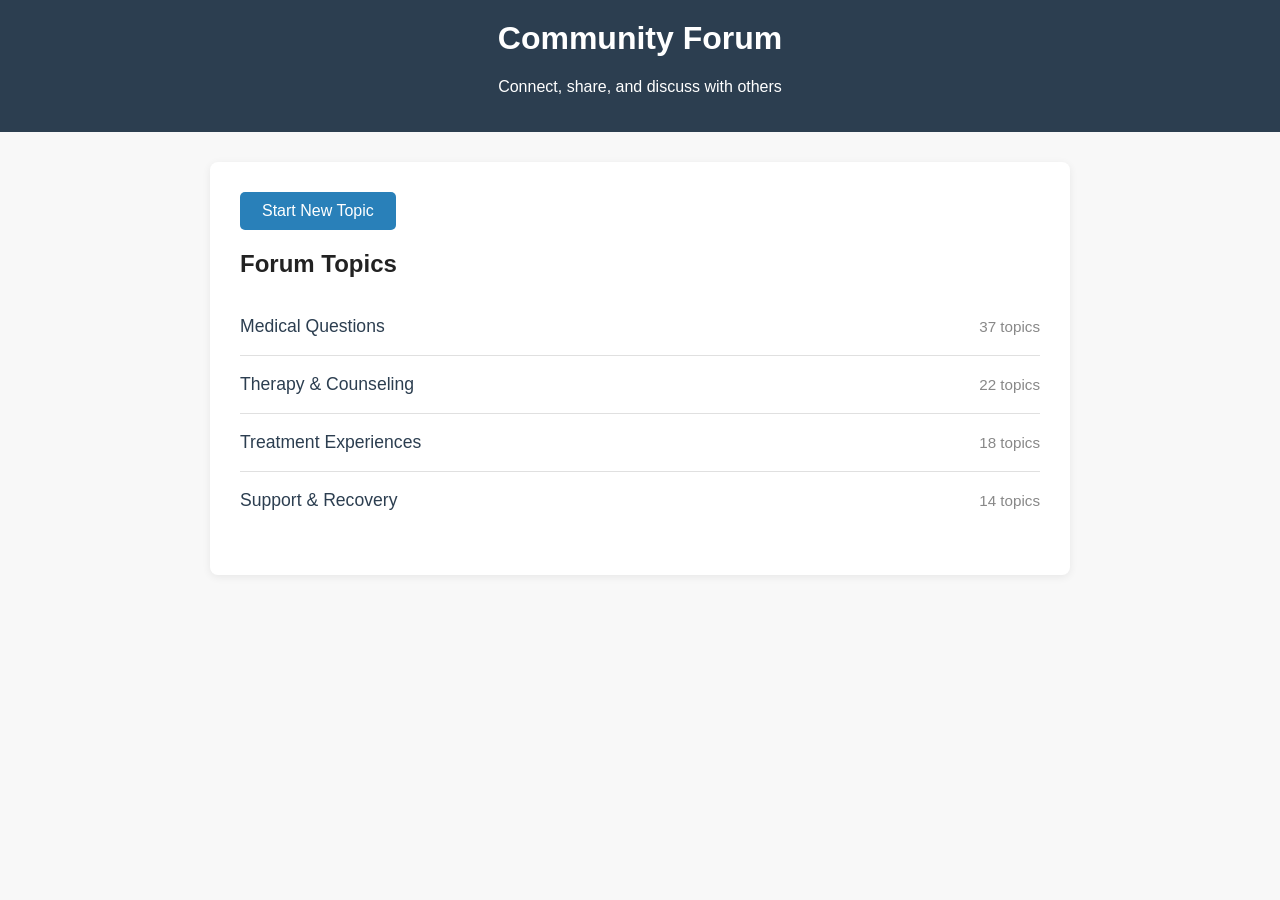
<file: index.html>
<!DOCTYPE html>
<html lang="en">
<head>
    <meta charset="UTF-8">
    <title>Community Forum</title>
    <meta name="viewport" content="width=device-width, initial-scale=1">
    <link rel="stylesheet" href="all.css">
</head>
<body>
    <header>
        <h1>Community Forum</h1>
        <p>Connect, share, and discuss with others</p>
    </header>
    <main>
        <a href="#" class="new-topic-btn">Start New Topic</a>
        <h2>Forum Topics</h2>
        <ul class="forum-list">
            <li>
                <a href="medical-questions.html" class="forum-title">Medical Questions</a>
                <span class="forum-meta">37 topics</span>
            </li>
            <li>
                <a href="therapy-counseling.html" class="forum-title">Therapy & Counseling</a>
                <span class="forum-meta">22 topics</span>
            </li>
            <li>
                <a href="treatment-experiences.html" class="forum-title">Treatment Experiences</a>
                <span class="forum-meta">18 topics</span>
            </li>
            <li>
                <a href="#" class="forum-title">Support & Recovery</a>
                <span class="forum-meta">14 topics</span>
                
            </li>
        </ul>
    </main>
</body>
</html>
</file>
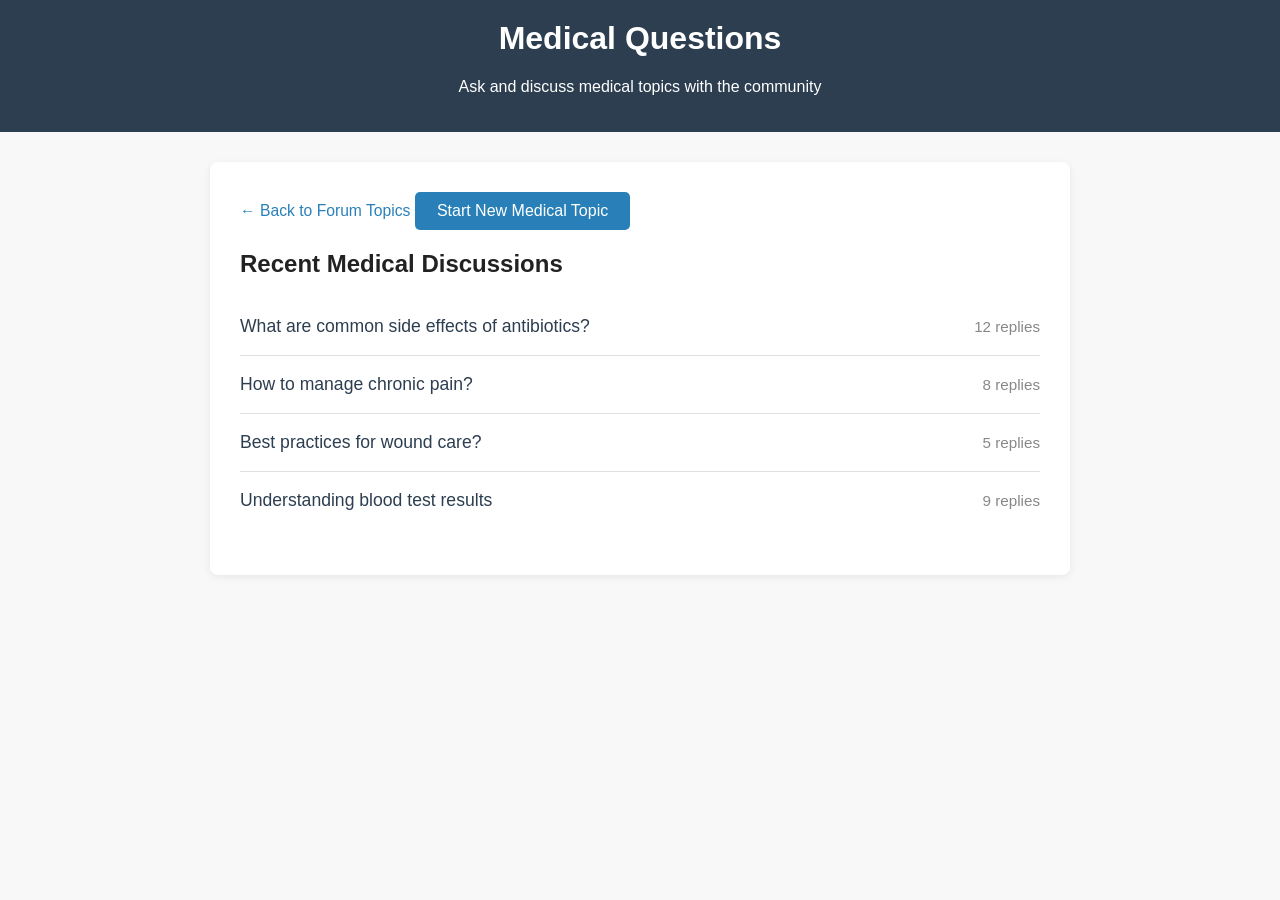
<file: medical-questions.html>
<!DOCTYPE html>
<html lang="en">
<head>
    <meta charset="UTF-8">
    <title>Medical Questions Forum</title>
    <meta name="viewport" content="width=device-width, initial-scale=1">
    <link rel="stylesheet" href="all.css">
</head>
<body>
    <header>
        <h1>Medical Questions</h1>
        <p>Ask and discuss medical topics with the community</p>
    </header>
    <main>
        <a href="index.html" class="back-link">&larr; Back to Forum Topics</a>
        <a href="#" class="new-topic-btn">Start New Medical Topic</a>
        <h2>Recent Medical Discussions</h2>
        <ul class="topic-list">
            <li>
                <a href="#" class="topic-title">What are common side effects of antibiotics?</a>
                <span class="topic-meta">12 replies</span>
            </li>
            <li>
                <a href="#" class="topic-title">How to manage chronic pain?</a>
                <span class="topic-meta">8 replies</span>
            </li>
            <li>
                <a href="#" class="topic-title">Best practices for wound care?</a>
                <span class="topic-meta">5 replies</span>
            </li>
            <li>
                <a href="#" class="topic-title">Understanding blood test results</a>
                <span class="topic-meta">9 replies</span>
            </li>
        </ul>
    </main>
</file>
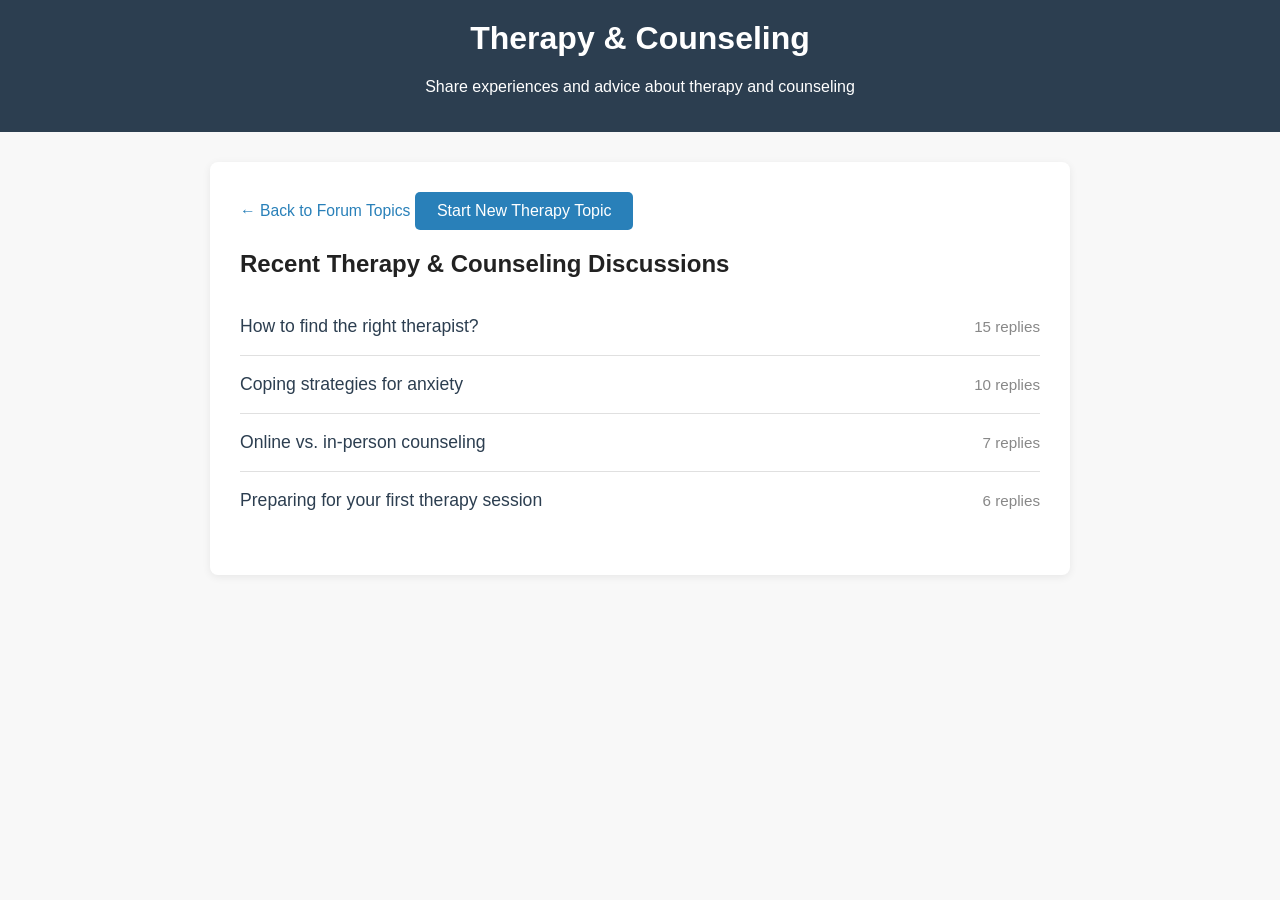
<file: therapy-counseling.html>
<!DOCTYPE html>
<html lang="en">
<head>
    <meta charset="UTF-8">
    <title>Therapy & Counseling Forum</title>
    <meta name="viewport" content="width=device-width, initial-scale=1">
    <link rel="stylesheet" href="all.css">
</head>
<body>
    <header>
        <h1>Therapy & Counseling</h1>
        <p>Share experiences and advice about therapy and counseling</p>
    </header>
    <main>
        <a href="index.html" class="back-link">&larr; Back to Forum Topics</a>
        <a href="#" class="new-topic-btn">Start New Therapy Topic</a>
        <h2>Recent Therapy & Counseling Discussions</h2>
        <ul class="topic-list">
            <li>
                <a href="#" class="topic-title">How to find the right therapist?</a>
                <span class="topic-meta">15 replies</span>
            </li>
            <li>
                <a href="#" class="topic-title">Coping strategies for anxiety</a>
                <span class="topic-meta">10 replies</span>
            </li>
            <li>
                <a href="#" class="topic-title">Online vs. in-person counseling</a>
                <span class="topic-meta">7 replies</span>
            </li>
            <li>
                <a href="#" class="topic-title">Preparing for your first therapy session</a>
                <span class="topic-meta">6 replies</span>
            </li>
        </ul>
    </main>
</file>
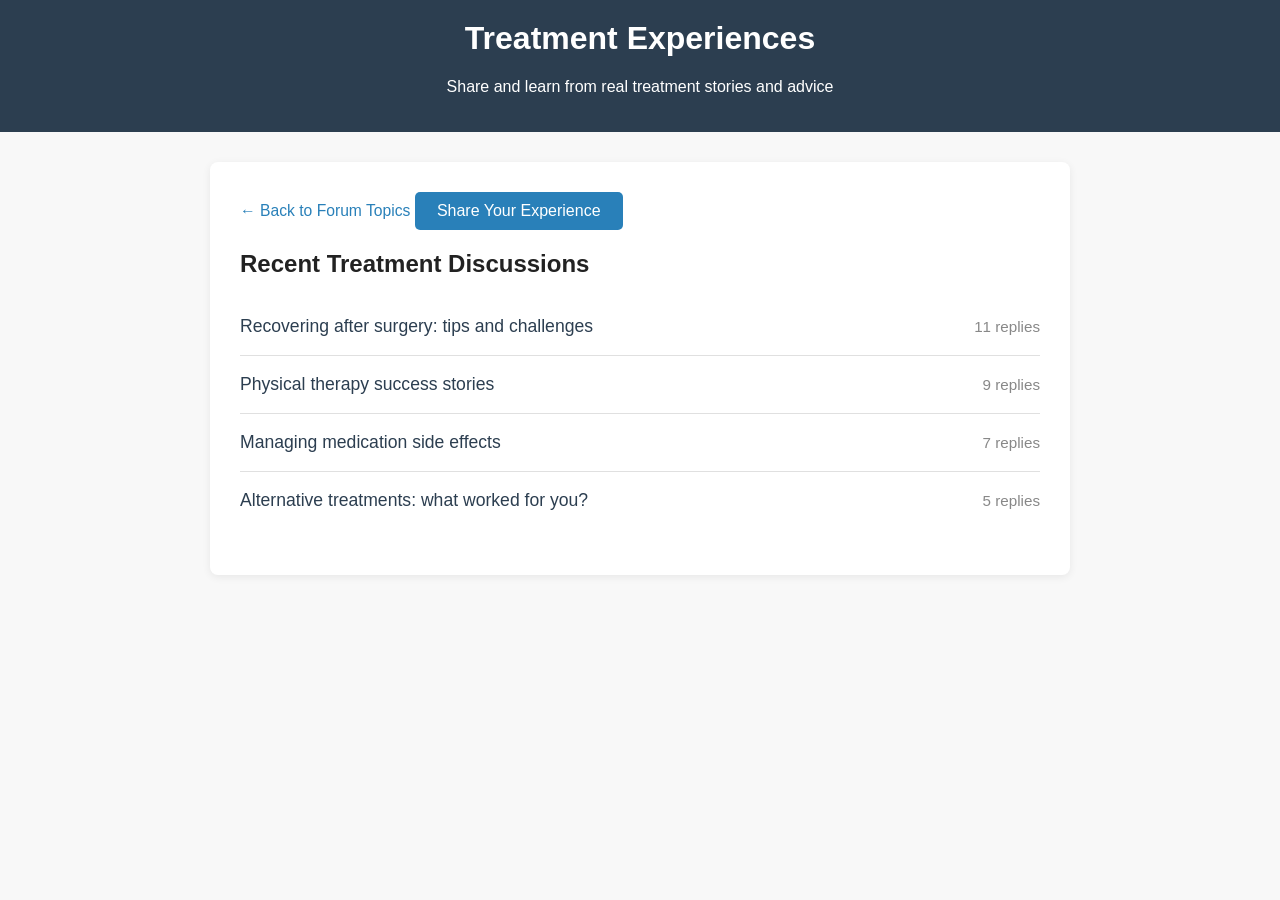
<file: treatment-experiences.html>
<!DOCTYPE html>
<html lang="en">
<head>
    <meta charset="UTF-8">
    <title>Treatment Experiences Forum</title>
    <meta name="viewport" content="width=device-width, initial-scale=1">
    <link rel="stylesheet" href="all.css">
</head>
<body>
    <header>
        <h1>Treatment Experiences</h1>
        <p>Share and learn from real treatment stories and advice</p>
    </header>
    <main>
        <a href="index.html" class="back-link">&larr; Back to Forum Topics</a>
        <a href="#" class="new-topic-btn">Share Your Experience</a>
        <h2>Recent Treatment Discussions</h2>
        <ul class="topic-list">
            <li>
                <a href="#" class="topic-title">Recovering after surgery: tips and challenges</a>
                <span class="topic-meta">11 replies</span>
            </li>
            <li>
                <a href="#" class="topic-title">Physical therapy success stories</a>
                <span class="topic-meta">9 replies</span>
            </li>
            <li>
                <a href="#" class="topic-title">Managing medication side effects</a>
                <span class="topic-meta">7 replies</span>
            </li>
            <li>
                <a href="#" class="topic-title">Alternative treatments: what worked for you?</a>
                <span class="topic-meta">5 replies</span>
            </li>
</file>
<file: all.css>
body {
    font-family: Arial, sans-serif;
    background: #f8f8f8;
    color: #222;
    margin: 0;
    padding: 0;
}
header {
    background: #2c3e50;
    color: #fff;
    padding: 20px 0;
    text-align: center;
}
main {
    max-width: 800px;
    margin: 30px auto;
    background: #fff;
    padding: 30px;
    border-radius: 8px;
    box-shadow: 0 2px 8px rgba(0,0,0,0.07);
}
h1, h2 {
    margin-top: 0;
}
.forum-list, .topic-list {
    list-style: none;
    padding: 0;
}
.forum-list li, .topic-list li {
    border-bottom: 1px solid #e0e0e0;
    padding: 18px 0;
    display: flex;
    justify-content: space-between;
    align-items: center;
}
.forum-list li:last-child, .topic-list li:last-child {
    border-bottom: none;
}
.forum-title, .topic-title {
    font-size: 1.1em;
    color: #2c3e50;
    text-decoration: none;
}
.forum-title:hover, .topic-title:hover {
    text-decoration: underline;
}
.forum-meta, .topic-meta {
    font-size: 0.95em;
    color: #888;
}
.new-topic-btn {
    display: inline-block;
    background: #2980b9;
    color: #fff;
    padding: 10px 22px;
    border: none;
    border-radius: 5px;
    font-size: 1em;
    cursor: pointer;
    margin-bottom: 20px;
    text-decoration: none;
}
.new-topic-btn:hover {
    background: #3498db;
}
.back-link {
    display: inline-block;
    margin-bottom: 18px;
    color: #2980b9;
    text-decoration: none;
    font-size: 0.98em;
}
.back-link:hover {
    text-decoration: underline;
}
@media (max-width: 600px) {
    main {
        padding: 15px;
    }
    .forum-list li, .topic-list li {
        flex-direction: column;
        align-items: flex-start;
    }
}
</file>
